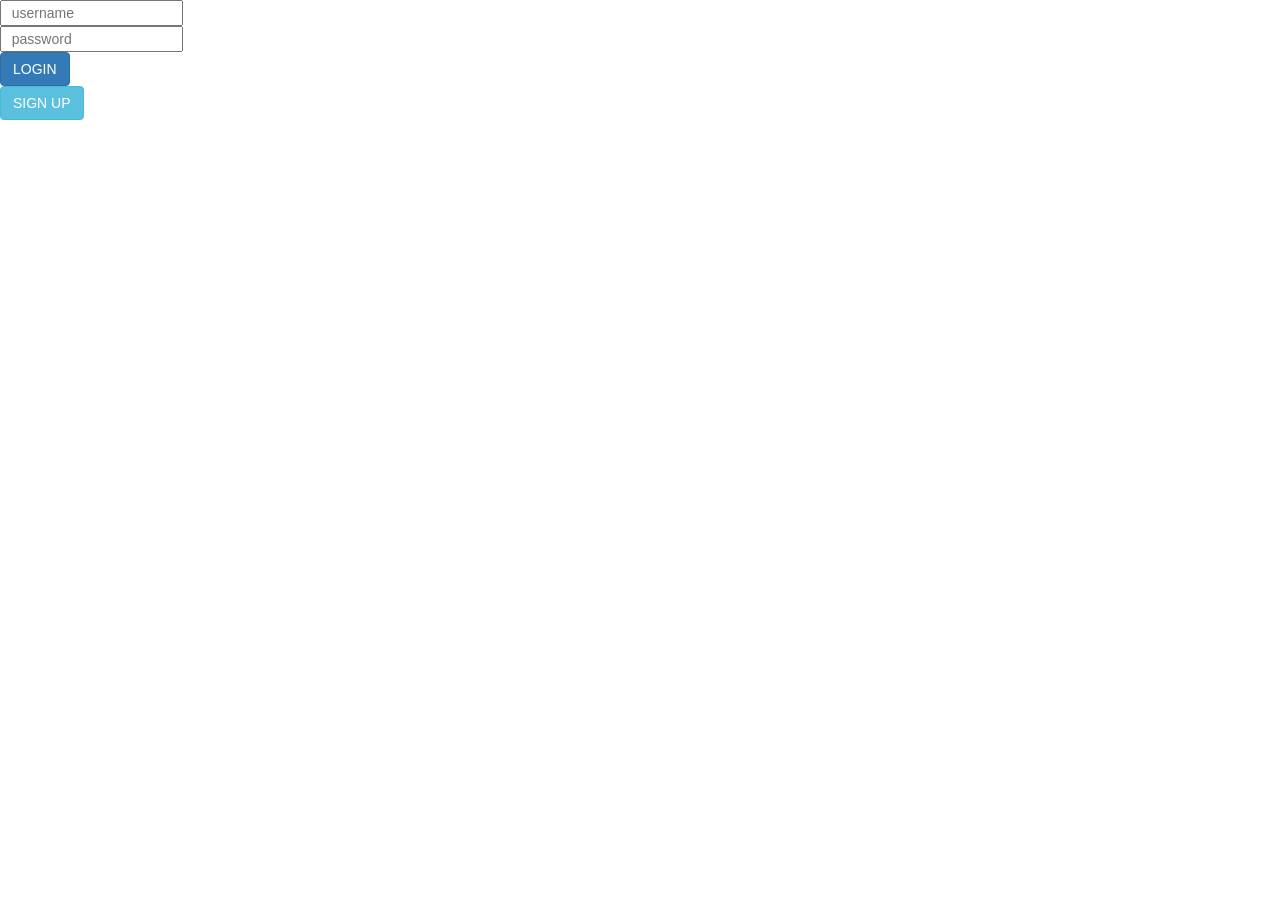
<file: index.html>
<!DOCTYPE HTML>
<html lang="en" >
<html>
<head>
  <title>Login</title>
  <meta name="viewport" content="width=device-width, initial-scale=1.0">
  <meta charset="utf-8">
  <link rel="stylesheet" href="https://maxcdn.bootstrapcdn.com/bootstrap/3.4.1/css/bootstrap.min.css">
  <script src="https://ajax.googleapis.com/ajax/libs/jquery/3.5.1/jquery.min.js"></script>
  <script src="https://maxcdn.bootstrapcdn.com/bootstrap/3.4.1/js/bootstrap.min.js"></script>
</head>

<body class="body">

<div class="login-page">
  <div class="form">

    <form>

      <input type="text" placeholder="  username"/><br>
      <input type="password" placeholder="  password"/><br>
      <button type="button" class="btn btn-primary">LOGIN</button>
    </form>

    <form class="login-form">
      <button type="button" class="btn btn-info" onclick="window.location.href='signup.html'">SIGN UP</button>
    </form>
  </div>
</div>

</body>
</html>
</file>
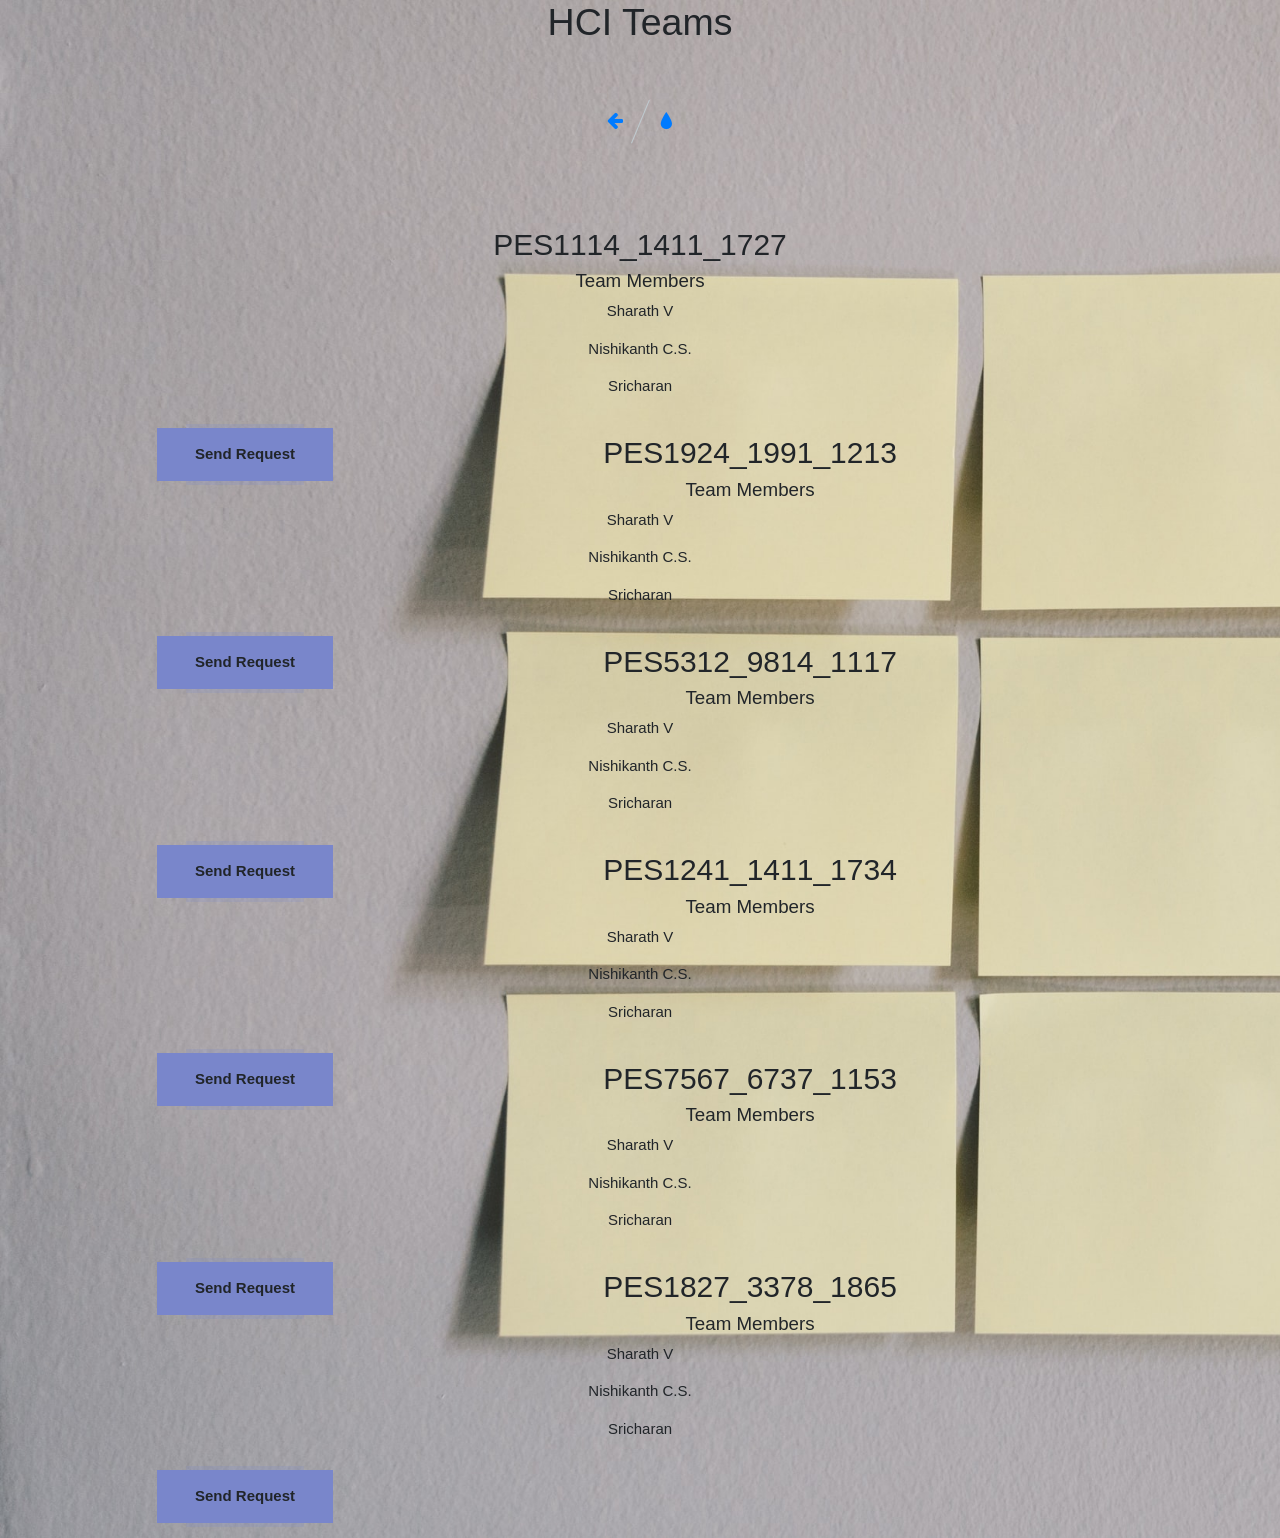
<file: hci_team.html>
<!DOCTYPE html>
<html lang="en">
<head>
	<title>HCI Teams</title>
	<link rel="stylesheet" href="https://cdn.metroui.org.ua/v4/css/metro-all.min.css">
		<meta name="author" content="Codrops" />
		<link rel="shortcut icon" href="../favicon.ico">
		<link rel="stylesheet" type="text/css" href="css/normalize.css" />
		<link rel="stylesheet" type="text/css" href="css/vicons-font.css" />
		<link rel="stylesheet" type="text/css" href="css/base.css" />
		<link rel="stylesheet" type="text/css" href="css/buttons.css" />
		<link rel="stylesheet" href="https://www.w3schools.com/w3css/4/w3.css">
		<link rel="stylesheet" href="https://maxcdn.bootstrapcdn.com/bootstrap/4.0.0/css/bootstrap.min.css" integrity="sha384-Gn5384xqQ1aoWXA+058RXPxPg6fy4IWvTNh0E263XmFcJlSAwiGgFAW/dAiS6JXm" crossorigin="anonymous">


</head>
<body background="images/hci.jpg" style = "background-size:cover;">

<script>
function change() // no ';' here
{
    if (this.innerHTML == "Send Request") this.innerHTML = "Takeback Request";
    else this.innerHTML = "Send Request";
}
</script>
<center>
<h1>
HCI Teams
</h1>
<center>
<div class="container">
			<header class="codrops-header" >
				<div class="codrops-links" align = "left">
					<a class="codrops-icon codrops-icon--prev" href="members.html" title="Home"><span>Home</span></a>
					<a class="codrops-icon codrops-icon--drop" href="" title="I'm feeling lucky"><span>I'm feeling lucky</span></a>
				</div>
				
			</header>
<div class="grid flex-justify-center">
<div class="tiles-grid">
    <a data-role="tile" class="bg-indigo" data-size="large"><br><span class="mif-laptop mif-5x"></span>
    			<h2 class="fg-white no-margin">PES1114_1411_1727</h1>
                        <h5 class="fg-white no-margin">Team Members</h5>
                        <p class="tertiary-text fg-white no-margin">Sharath V</p>
			<p class="tertiary-text fg-white no-margin">Nishikanth C.S.</p>
			<p class="tertiary-text fg-white no-margin">Sricharan</p>
			<button style="left: 50px;" class="button button--nuka button--round-r button--text-thick" type="submit" onclick="change.call(this)">Send Request</button>
    </a>
    <a data-role="tile" class="bg-cyan" data-size="large"><br><span class="mif-laptop mif-5x"></span>
        		<h2 class="fg-white no-margin">PES1924_1991_1213</h1>
                        <h5 class="fg-white no-margin">Team Members</h5>
                        <p class="tertiary-text fg-white no-margin">Sharath V</p>
			<p class="tertiary-text fg-white no-margin">Nishikanth C.S.</p>
			<p class="tertiary-text fg-white no-margin">Sricharan</p>
			<button style="left: 50px;" class="button button--nuka button--round-r button--text-thick" type="submit" onclick="change.call(this)">Send Request</button>
    </a>
    <a data-role="tile" class="bg-brown" data-size="large"><br><span class="mif-laptop mif-5x"></span>
        		<h2 class="fg-white no-margin">PES5312_9814_1117</h1>
                        <h5 class="fg-white no-margin">Team Members</h5>
                        <p class="tertiary-text fg-white no-margin">Sharath V</p>
			<p class="tertiary-text fg-white no-margin">Nishikanth C.S.</p>
			<p class="tertiary-text fg-white no-margin">Sricharan</p>
			<button style="left: 50px;" class="button button--nuka button--round-r button--text-thick" type="submit" onclick="change.call(this)">Send Request</button>
    </a>
    <a data-role="tile" class="bg-mauve" data-size="large"><br><span class="mif-laptop mif-5x"></span>
        		<h2 class="fg-white no-margin">PES1241_1411_1734</h1>
                        <h5 class="fg-white no-margin">Team Members</h5>
                        <p class="tertiary-text fg-white no-margin">Sharath V</p>
			<p class="tertiary-text fg-white no-margin">Nishikanth C.S.</p>
			<p class="tertiary-text fg-white no-margin">Sricharan</p>
			<button style="left: 50px;" class="button button--nuka button--round-r button--text-thick" type="submit" onclick="change.call(this)">Send Request</button>
    </a>
    <a data-role="tile" class="bg-red" data-size="large"><br><span class="mif-laptop mif-5x"></span>
        		<h2 class="fg-white no-margin">PES7567_6737_1153</h1>
                        <h5 class="fg-white no-margin">Team Members</h5>
                        <p class="tertiary-text fg-white no-margin">Sharath V</p>
			<p class="tertiary-text fg-white no-margin">Nishikanth C.S.</p>
			<p class="tertiary-text fg-white no-margin">Sricharan</p>
			<button style="left: 50px;" class="button button--nuka button--round-r button--text-thick" type="submit" onclick="change.call(this)">Send Request</button>
    </a>
    <a  data-role="tile" class="bg-magenta" data-size="large"><br><span class="mif-laptop mif-5x"></span>
        		<h2 class="fg-white no-margin">PES1827_3378_1865</h1>
                        <h5 class="fg-white no-margin">Team Members</h5>
                        <p class="tertiary-text fg-white no-margin">Sharath V</p>
			<p class="tertiary-text fg-white no-margin">Nishikanth C.S.</p>
			<p class="tertiary-text fg-white no-margin">Sricharan</p>
			<button style="left: 50px;" class="button button--nuka button--round-r button--text-thick" type="submit" onclick="change.call(this)">Send Request</button>
    </a>
</div>
</div>
</div>

<script src="https://cdn.metroui.org.ua/v4/js/metro.min.js"></script>
</body>
</html>
</file>
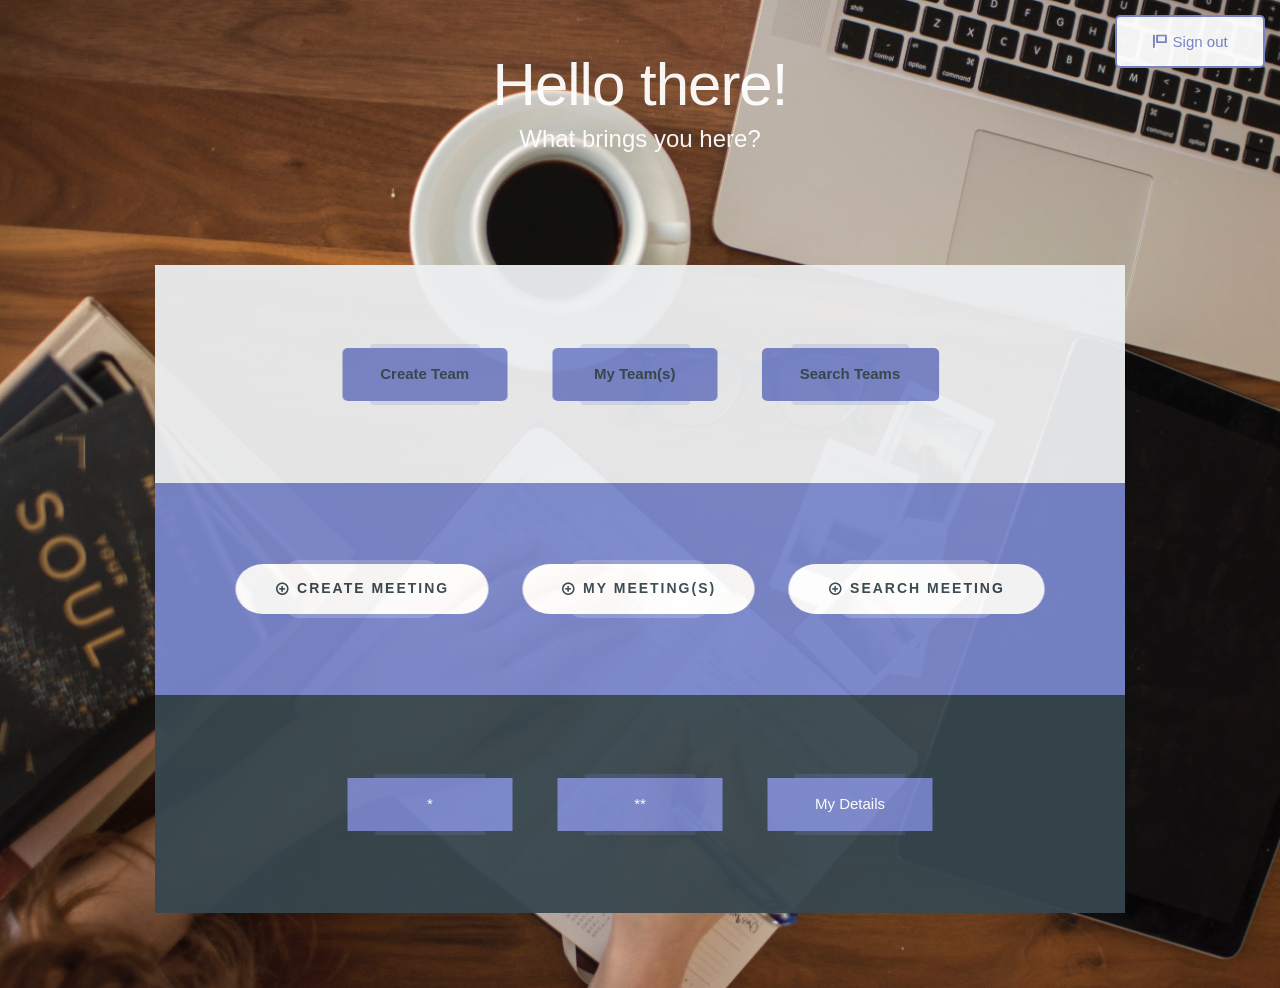
<file: members.html>
<!DOCTYPE html>
<html lang="en" class="no-js">
	<head>
		<style>
		body {
	
	color: #37474f;
	font-weight: 400;
	font-size: 1em;
	font-family: 'Raleway', Arial, sans-serif;
	}
	.container{
		opacity:0.95;
	}
	</style>
	<meta charset="UTF-8" />
	<title>Team Login</title>
	<link rel="shortcut icon" href="../favicon.ico">
	<link rel="stylesheet" type="text/css" href="css/normalize.css" />
	<link rel="stylesheet" type="text/css" href="css/vicons-font.css" />
	<link rel="stylesheet" type="text/css" href="css/base.css" />
	<link rel="stylesheet" type="text/css" href="css/buttons.css" />
	<link rel="stylesheet" href="https://www.w3schools.com/w3css/4/w3.css">
		
	</head>
	<body background="images/main.jpg" style = "background-size:cover;">
	<div class="container">
		<header class="codrops-header">
			<h1 style="color:white;">Hello there! 
				<span style="color:white;"> What brings you here?</span>
			</h1>
		</header>
		<a href="login.html" class="btn btn-danger"><button class="button button--quidel button--round-s w3-display-topright"><i class="button__icon icon icon-flag"></i><span>Sign out</span></button></a>

		<section class="content">
			<div class="box bg-1">
				<button class="button button--nuka button--round-s button--text-thick" type="submit" onclick="location.href = 'create_teams.html';">Create Team</button>
				<button class="button button--nuka button--round-s button--text-thick" type="submit" onclick="location.href = 'my_teams.html';">My Team(s)</button>
				<button class="button button--nuka button--round-s button--text-thick" type="submit" onclick="location.href = 'search_teams.html';">Search Teams</button>
			</div>
			<div class="box bg-2">
				<button class="button button--nuka button--round-l button--inverted button--text-thick button--text-upper button--size-s"><i class="button__icon icon icon-plus"></i> Create Meeting</button>
				<button class="button button--nuka button--round-l button--inverted button--text-thick button--text-upper button--size-s "><i class="button__icon icon icon-plus"></i> My Meeting(s)</button>
				<button class="button button--nuka button--round-l button--inverted button--text-thick button--text-upper button--size-s"><i class="button__icon icon icon-plus"></i> Search Meeting</button>
					
			</div>
			<div class="box bg-3">
				<button class="button button--nuka">*</button>
				<button class="button button--nuka">**</button>
				<button class="button button--nuka">My Details</button>
			</div>
		</section>
	</div><!-- /container -->
	</body>
</html>
</file>
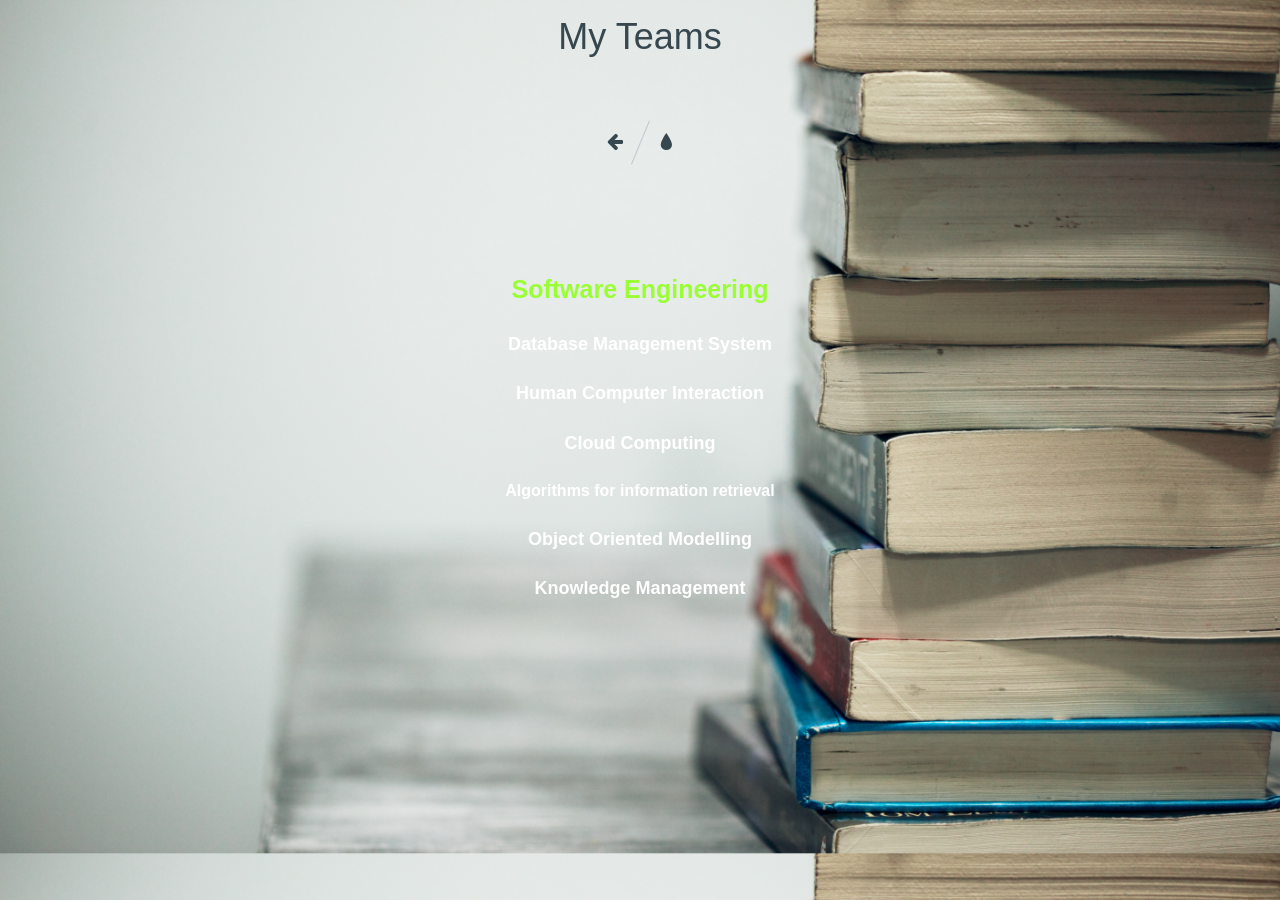
<file: my_teams.html>
<!DOCTYPE html>
<html lang="en">
<head>
	<title>My Teams</title>
		<link rel="stylesheet" href="https://cdn.metroui.org.ua/v4/css/metro-all.min.css">
		<meta name="author" content="Codrops" />
		<link rel="shortcut icon" href="../favicon.ico">
		<link rel="stylesheet" type="text/css" href="css/normalize.css" />
		<link rel="stylesheet" type="text/css" href="css/vicons-font.css" />
		<link rel="stylesheet" type="text/css" href="css/base.css" />
		<link rel="stylesheet" type="text/css" href="css/buttons.css" />
		<link rel="stylesheet" href="https://www.w3schools.com/w3css/4/w3.css">
		<style>
		//hover
		</style>
</head>
<body background="images/my_teams.jpg" style = "background-size:cover;">

<center>
<h1>
My Teams
</h1>
<div class="container">
			<header class="codrops-header" >
				<div class="codrops-links" align = "left	">
					<a class="codrops-icon codrops-icon--prev" href="members.html" title="Home"><span>Home</span></a>
					<a class="codrops-icon codrops-icon--drop" href="" title="I'm feeling lucky"><span>I'm feeling lucky</span></a>
				</div>
				
			</header>
<div class="grid flex-justify-center">
<div class="tiles-grid">
    <a href = ""  data-role="tile"  data-cover="images/se.jpg" class="bg-indigo" data-size="large"><br><span class="mif-file-code mif-5x"></span><br><span style="color:#99ff33;font-size:25px;font-weight: bold;" class="branding-bar">Software Engineering</span>
    </a>
    <a href = "" data-role="tile" class = "bg-cyan" data-size="wide"><br><span class="mif-database mif-5x"></span><span class="branding-bar mif-5x"></span><br><span style="color:white;font-size:18px;font-weight: bold;" class="branding-bar">Database Management System</span></a>
    <a href = ""  data-role="tile"  data-cover="images/hci.png" class="bg-orange" data-size="large"><br><span class="mif-laptop mif-5x"></span><br><span style="color:white;font-size:18px;font-weight: bold;" class="branding-bar">Human Computer Interaction</span>
    </a>
    <a href = ""  data-role="tile" class="bg-brown" data-size="wide"><br><span class="mif-cloud3 mif-5x"></span><span class="branding-bar"></span><br><span style="color:white;font-size:18px;font-weight: bold;" class="branding-bar">Cloud Computing</span>
    </a>
    <a href = ""  data-role="tile" class="bg-mauve" data-cover="images/inforet.jpeg" data-size="large"><br><span class="mif-chart-dots mif-5x"></span><br><span style="color:white;font-size:16px;font-weight: bold;" class="branding-bar">Algorithms for information retrieval</span>
    </a>
    <a href = ""  data-role="tile" class="bg-red" data-size="wide"><br><span class="mif-automobile mif-5x"></span><span class="branding-bar"></span><br><span style="color:white;font-size:18px;font-weight: bold;" class="branding-bar">Object Oriented Modelling</span>
    </a>
    <a href = ""  data-role="tile" class="bg-magenta" data-size="wide"><br><span class="mif-organization mif-5x"></span><span class="branding-bar"></span><br><span style="color:white;font-size:18px;font-weight: bold;" class="branding-bar">Knowledge Management</span>
    </a>
</div>
</div>
</div>
<!--
<div class="container">
<div class="first">Software Engineering</div><div class="third">Human Computer Interaction</div>
<div class="second">Object Oriented Programming</div><div class="fourth">Social Network Analytics</div><div class="last">Algorithms for information retrieval</div>
</div>
-->
</center>
<script src="https://cdn.metroui.org.ua/v4/js/metro.min.js"></script>
</body>
</html>
</file>
<file: css/vicons-font.css>
@font-face { font-family: 'vicons'; font-weight: normal; font-style: normal; src: url('../fonts/vicons/vicons.eot?1u5j7r'); src: url('../fonts/vicons/vicons.eot?#iefix1u5j7r') format('embedded-opentype'), url('../fonts/vicons/vicons.woff?1u5j7r') format('woff'), url('../fonts/vicons/vicons.ttf?1u5j7r') format('truetype'), url('../fonts/vicons/vicons.svg?1u5j7r#vicons') format('svg'); }
.icon { font-family: 'vicons'; font-size: inherit; font-weight: normal; font-style: normal; line-height: inherit; position: relative; display: inline-block; transform: translate(0, 0); vertical-align: middle; text-rendering: auto; -webkit-font-smoothing: antialiased; -moz-osx-font-smoothing: grayscale; }
.icon::before { display: inline-block; width: 100%; }
.icon-box:before { content: '\e600'; }
.icon-write:before { content: '\e601'; }
.icon-clock:before { content: '\e602'; }
.icon-reply:before { content: '\e603'; }
.icon-reply-all:before { content: '\e604'; }
.icon-forward:before { content: '\e605'; }
.icon-flag:before { content: '\e606'; }
.icon-search:before { content: '\e607'; }
.icon-trash:before { content: '\e608'; }
.icon-envelope:before { content: '\e609'; }
.icon-bubble:before { content: '\e60a'; }
.icon-bubbles:before { content: '\e60b'; }
.icon-user:before { content: '\e60c'; }
.icon-users:before { content: '\e60d'; }
.icon-cloud:before { content: '\e60e'; }
.icon-download:before { content: '\e60f'; }
.icon-upload:before { content: '\e610'; }
.icon-rain:before { content: '\e611'; }
.icon-sun:before { content: '\e612'; }
.icon-moon:before { content: '\e613'; }
.icon-bell:before { content: '\e614'; }
.icon-folder:before { content: '\e615'; }
.icon-pin:before { content: '\e616'; }
.icon-sound:before { content: '\e617'; }
.icon-microphone:before { content: '\e618'; }
.icon-camera:before { content: '\e619'; }
.icon-image:before { content: '\e61a'; }
.icon-cog:before { content: '\e61b'; }
.icon-calendar:before { content: '\e61c'; }
.icon-book:before { content: '\e61d'; }
.icon-map-marker:before { content: '\e61e'; }
.icon-store:before { content: '\e61f'; }
.icon-support:before { content: '\e620'; }
.icon-tag:before { content: '\e621'; }
.icon-heart:before { content: '\e622'; }
.icon-video-camera:before { content: '\e623'; }
.icon-trophy:before { content: '\e624'; }
.icon-cart:before { content: '\e625'; }
.icon-eye:before { content: '\e626'; }
.icon-cancel:before { content: '\e627'; }
.icon-chart:before { content: '\e628'; }
.icon-target:before { content: '\e629'; }
.icon-printer:before { content: '\e62a'; }
.icon-location:before { content: '\e62b'; }
.icon-bookmark:before { content: '\e62c'; }
.icon-monitor:before { content: '\e62d'; }
.icon-cross:before { content: '\e62e'; }
.icon-plus:before { content: '\e62f'; }
.icon-left:before { content: '\e630'; }
.icon-up:before { content: '\e631'; }
.icon-browser:before { content: '\e632'; }
.icon-windows:before { content: '\e633'; }
.icon-switch:before { content: '\e634'; }
.icon-dashboard:before { content: '\e635'; }
.icon-play:before { content: '\e636'; }
.icon-fast-forward:before { content: '\e637'; }
.icon-next:before { content: '\e638'; }
.icon-refresh:before { content: '\e639'; }
.icon-film:before { content: '\e63a'; }
.icon-home:before { content: '\e63b'; }
</file>
<file: css/base.css>
@import url(http://fonts.googleapis.com/css?family=Raleway:200,300,400,500,600);
@font-face {
	font-weight: normal;
	font-style: normal;
	font-family: 'codropsicons';
	src: url("../fonts/codropsicons/codropsicons.eot");
	src: url("../fonts/codropsicons/codropsicons.eot?#iefix") format("embedded-opentype"), url("../fonts/codropsicons/codropsicons.woff") format("woff"), url("../fonts/codropsicons/codropsicons.ttf") format("truetype"), url("../fonts/codropsicons/codropsicons.svg#codropsicons") format("svg");
}
*,
*:after,
*:before {
	-webkit-box-sizing: border-box;
	box-sizing: border-box;
}
.cf:before,
.cf:after {
	content: '';
	display: table;
}
.cf:after {
	clear: both;
}
body {
	
	color: #37474f;
	font-weight: 400;
	font-size: 1em;
	font-family: 'Raleway', Arial, sans-serif;
}
.support {
	font-weight: bold;
	padding: 2em 0 0 0;
	font-size: 1.4em;
	color: #ee2563;
	display: none;
}
a {
	color: #7986cb;
	text-decoration: none;
	outline: none;
}
a:hover,
a:focus {
	color: #3f51b5;
}
.hidden {
	position: absolute;
	width: 0;
	height: 0;
	overflow: hidden;
	pointer-events: none;
}
.container {
	margin: 0 auto;
	text-align: center;
	overflow: hidden;
}
.content {
	padding: 2em 1em 5em;
	z-index: 1;
	max-width: 1000px;
	margin: 0 auto;
}
.content h2 {
	margin: 0 0 2em;
}
.content p {
	margin: 1em 0;
	padding: 0 0 2em;
	font-size: 0.85em;
}
.box {
	padding: 4.5em 0;
	display: -webkit-flex;
	display: -ms-flexbox;
	display: flex;
	-webkit-flex-wrap: wrap;
	-ms-flex-wrap: wrap;
	flex-wrap: wrap;
	-webkit-justify-content: center;
	justify-content: center;
}

/* Header */
.codrops-header {
	padding: 3em 190px 4em;
	letter-spacing: -1px;
}
.codrops-header h1 {
	font-weight: 200;
	font-size: 4em;
	line-height: 1;
	margin-bottom: 0;
}
.codrops-header h1 span {
	display: block;
	font-size: 40%;
	letter-spacing: 0;
	padding: 0.5em 0 1em 0;
	color: #A8B3B8;
}

/* Top Navigation Style */
.codrops-links {
	position: relative;
	display: inline-block;
	white-space: nowrap;
	font-size: 1.25em;
	text-align: center;
}
.codrops-links::after {
	position: absolute;
	top: 0;
	left: 50%;
	width: 1px;
	height: 100%;
	background: #BFCACF;
	content: '';
	-webkit-transform: rotate3d(0, 0, 1, 22.5deg);
	transform: rotate3d(0, 0, 1, 22.5deg);
}
.codrops-icon {
	display: inline-block;
	margin: 0.5em;
	padding: 0em 0;
	width: 1.5em;
	text-decoration: none;
}
.codrops-icon:before {
	margin: 0 5px;
	text-transform: none;
	font-weight: normal;
	font-style: normal;
	font-variant: normal;
	font-family: 'codropsicons';
	line-height: 1;
	speak: none;
	-webkit-font-smoothing: antialiased;
}
.codrops-icon span {
	display: none;
}
.codrops-icon--drop:before {
	content: "\e001";
}
.codrops-icon--prev:before {
	content: "\e004";
}

/* Related demos */
.content--related {
	text-align: center;
	font-weight: 600;
}
.media-item {
	display: inline-block;
	padding: 1em;
	margin: 1em 0 0 0;
	vertical-align: top;
	-webkit-transition: color 0.3s;
	transition: color 0.3s;
}
.media-item__img {
	opacity: 0.8;
	max-width: 100%;
	-webkit-transition: opacity 0.3s;
	transition: opacity 0.3s;
}
.media-item:hover .media-item__img,
.media-item:focus .media-item__img {
	opacity: 1;
}
.media-item__title {
	font-size: 0.85em;
	margin: 0;
	padding: 0.5em;
}
@media screen and (max-width:50em) {
	.codrops-header {
		padding: 3em 10% 4em;
	}
}
@media screen and (max-width:40em) {
	.codrops-header h1 {
		font-size: 2.8em;
	}
}
</file>
<file: css/buttons.css>
/* Box colors */
.bg-1 {
	background: #ECEFF1;
	color: #37474f;
}
.bg-2 {
	background: #7986cb;
	color: #ECEFF1;
}
.bg-3 {
	background: #37474f;
	color: #fff;
}

/* Common button styles */
.button {
	float: left;
	min-width: 150px;
	max-width: 250px;
	display: block;
	margin: 1em;
	padding: 1em 2em;
	border: none;
	background: none;
	color: inherit;
	vertical-align: middle;
	position: relative;
	z-index: 1;
	-webkit-backface-visibility: hidden;
	-moz-osx-font-smoothing: grayscale;
}
.button:focus {
	outline: none;
}
.button > span {
	vertical-align: middle;
}

/* Text color adjustments (we could stick to the "inherit" but that does not work well in Safari) */
.bg-1 .button {
	color: #37474f;
	border-color: #37474f;
}
.bg-2 .button {
	color: #ECEFF1;
	border-color: #ECEFF1;
}
.bg-3 .button {
	color: #fff;
	border-color: #fff;
}

/* Sizes */
.button--size-s {
	font-size: 14px;
}
.button--size-m {
	font-size: 16px;
}
.button--size-l {
	font-size: 18px;
}

/* Typography and Roundedness */
.button--text-upper {
	letter-spacing: 2px;
	text-transform: uppercase;
}
.button--text-thin {
	font-weight: 300;
}
.button--text-medium {
	font-weight: 500;
}
.button--text-thick {
	font-weight: 600;
}
.button--round-s {
	border-radius: 5px;
}
.button--round-m {
	border-radius: 15px;
}
.button--round-l {
	border-radius: 40px;
}

/* Borders */
.button--border-thin {
	border: 1px solid;
}
.button--border-medium {
	border: 2px solid;
}
.button--border-thick {
	border: 3px solid;
}

/* Individual button styles */

/* Winona */
.button--winona {
	overflow: hidden;
	padding: 0;
	-webkit-transition: border-color 0.3s, background-color 0.3s;
	transition: border-color 0.3s, background-color 0.3s;
	-webkit-transition-timing-function: cubic-bezier(0.2, 1, 0.3, 1);
	transition-timing-function: cubic-bezier(0.2, 1, 0.3, 1);
}
.button--winona::after {
	content: attr(data-text);
	position: absolute;
	width: 100%;
	height: 100%;
	top: 0;
	left: 0;
	opacity: 0;
	color: #3f51b5;
	-webkit-transform: translate3d(0, 25%, 0);
	transform: translate3d(0, 25%, 0);
}
.button--winona > span {
	display: block;
}
.button--winona.button--inverted {
	color: #7986cb;
}
.button--winona.button--inverted:after {
	color: #fff;
}
.button--winona::after,
.button--winona > span {
	padding: 1em 2em;
	-webkit-transition: -webkit-transform 0.3s, opacity 0.3s;
	transition: transform 0.3s, opacity 0.3s;
	-webkit-transition-timing-function: cubic-bezier(0.2, 1, 0.3, 1);
	transition-timing-function: cubic-bezier(0.2, 1, 0.3, 1);
}
.button--winona:hover {
	border-color: #3f51b5;
	background-color: rgba(63, 81, 181, 0.1);
}
.button--winona.button--inverted:hover {
	border-color: #21333C;
	background-color: #21333C;
}
.button--winona:hover::after {
	opacity: 1;
	-webkit-transform: translate3d(0, 0, 0);
	transform: translate3d(0, 0, 0);
}
.button--winona:hover > span {
	opacity: 0;
	-webkit-transform: translate3d(0, -25%, 0);
	transform: translate3d(0, -25%, 0);
}

/* Ujarak */
.button--ujarak {
	-webkit-transition: border-color 0.4s, color 0.4s;
	transition: border-color 0.4s, color 0.4s;
}
.button--ujarak::before {
	content: '';
	position: absolute;
	top: 0;
	left: 0;
	width: 100%;
	height: 100%;
	background: #37474f;
	z-index: -1;
	opacity: 0;
	-webkit-transform: scale3d(0.7, 1, 1);
	transform: scale3d(0.7, 1, 1);
	-webkit-transition: -webkit-transform 0.4s, opacity 0.4s;
	transition: transform 0.4s, opacity 0.4s;
	-webkit-transition-timing-function: cubic-bezier(0.2, 1, 0.3, 1);
	transition-timing-function: cubic-bezier(0.2, 1, 0.3, 1);
}
.button--ujarak.button--round-s::before {
	border-radius: 2px;
}
.button--ujarak.button--inverted::before {
	background: #7986CB;
}
.button--ujarak,
.button--ujarak::before {
	-webkit-transition-timing-function: cubic-bezier(0.2, 1, 0.3, 1);
	transition-timing-function: cubic-bezier(0.2, 1, 0.3, 1);
}
.button--ujarak:hover {
	color: #fff;
	border-color: #37474f;
}
.button--ujarak.button--inverted:hover {
	color: #37474F;
	border-color: #fff;
}
.button--ujarak:hover::before {
	opacity: 1;
	-webkit-transform: translate3d(0, 0, 0);
	transform: translate3d(0, 0, 0);
}

/* Wayra */
.button--wayra {
	overflow: hidden;
	width: 245px;
	-webkit-transition: border-color 0.3s, color 0.3s;
	transition: border-color 0.3s, color 0.3s;
	-webkit-transition-timing-function: cubic-bezier(0.2, 1, 0.3, 1);
	transition-timing-function: cubic-bezier(0.2, 1, 0.3, 1);
}
.button--wayra::before {
	content: '';
	position: absolute;
	top: 0;
	left: 0;
	width: 150%;
	height: 100%;
	background: #37474f;
	z-index: -1;
	-webkit-transform: rotate3d(0, 0, 1, -45deg) translate3d(0, -3em, 0);
	transform: rotate3d(0, 0, 1, -45deg) translate3d(0, -3em, 0);
	-webkit-transform-origin: 0% 100%;
	transform-origin: 0% 100%;
	-webkit-transition: -webkit-transform 0.3s, opacity 0.3s, background-color 0.3s;
	transition: transform 0.3s, opacity 0.3s, background-color 0.3s;
}
.button--wayra:hover {
	color: #fff;
	border-color: #3f51b5;
}
.button--wayra.button--inverted:hover {
	color: #3f51b5;
	border-color: #fff;
}
.button--wayra:hover::before {
	opacity: 1;
	background-color: #3f51b5;
	-webkit-transform: rotate3d(0, 0, 1, 0deg);
	transform: rotate3d(0, 0, 1, 0deg);
	-webkit-transition-timing-function: cubic-bezier(0.2, 1, 0.3, 1);
	transition-timing-function: cubic-bezier(0.2, 1, 0.3, 1);
}
.button--wayra.button--inverted:hover::before {
	background-color: #fff;
}

/* Tamaya */
.button--tamaya {
	overflow: hidden;
	color: #7986cb;
	min-width: 180px;
}
.button--tamaya.button--inverted {
	color: #37474f;
	border-color: #37474f;
}
.button--tamaya::before,
.button--tamaya::after {
	content: attr(data-text);
	position: absolute;
	width: 100%;
	height: 50%;
	left: 0;
	background: #7986cb;
	color: #fff;
	overflow: hidden;
	-webkit-transition: -webkit-transform 0.3s;
	transition: transform 0.3s;
	-webkit-transition-timing-function: cubic-bezier(0.2, 1, 0.3, 1);
	transition-timing-function: cubic-bezier(0.2, 1, 0.3, 1);
}
.button--tamaya.button--inverted::before,
.button--tamaya.button--inverted::after {
	background: #fff;
	color: #37474f;
}
.button--tamaya::before {
	top: 0;
	padding-top: 1em;
}
.button--tamaya::after {
	bottom: 0;
	line-height: 0;
}
.button--tamaya > span {
	display: block;
	-webkit-transform: scale3d(0.2, 0.2, 1);
	transform: scale3d(0.2, 0.2, 1);
	opacity: 0;
	-webkit-transition: -webkit-transform 0.3s, opacity 0.3s;
	transition: transform 0.3s, opacity 0.3s;
	-webkit-transition-timing-function: cubic-bezier(0.2, 1, 0.3, 1);
	transition-timing-function: cubic-bezier(0.2, 1, 0.3, 1);
}
.button--tamaya:hover::before {
	-webkit-transform: translate3d(0, -100%, 0);
	transform: translate3d(0, -100%, 0);
}
.button--tamaya:hover::after {
	-webkit-transform: translate3d(0, 100%, 0);
	transform: translate3d(0, 100%, 0);
}
.button--tamaya:hover > span {
	opacity: 1;
	-webkit-transform: scale3d(1, 1, 1);
	transform: scale3d(1, 1, 1);
}

/* Rayen */
.button--rayen {
	overflow: hidden;
	padding: 0;
	width: 230px;
}
.button--rayen.button--inverted {
	color: #fff;
}
.button--rayen::before {
	content: attr(data-text);
	position: absolute;
	top: 0;
	left: 0;
	width: 100%;
	height: 100%;
	background: #7986cb;
	-webkit-transform: translate3d(-100%, 0, 0);
	transform: translate3d(-100%, 0, 0);
}
.button--rayen.button--inverted::before {
	background: #fff;
	color: #37474f;
}
.button--rayen > span {
	display: block;
}
.button--rayen::before,
.button--rayen > span {
	padding: 1em 2em;
	-webkit-transition: -webkit-transform 0.3s;
	transition: transform 0.3s;
	-webkit-transition-timing-function: cubic-bezier(0.75, 0, 0.125, 1);
	transition-timing-function: cubic-bezier(0.75, 0, 0.125, 1);
}
.button--rayen:hover::before {
	-webkit-transform: translate3d(0, 0, 0);
	transform: translate3d(0, 0, 0);
}
.button--rayen:hover > span {
	-webkit-transform: translate3d(0, 100%, 0);
	transform: translate3d(0, 100%, 0);
}

/* Pipaluk */
.button--pipaluk {
	width: 240px;
	padding: 1.5em 3em;
	color: #fff;
}
.button--pipaluk.button--inverted {
	color: #7986cb;
}
.button--pipaluk::before,
.button--pipaluk::after {
	content: '';
	border-radius: inherit;
	position: absolute;
	top: 0;
	left: 0;
	width: 100%;
	height: 100%;
	z-index: -1;
	-webkit-transition: -webkit-transform 0.3s, background-color 0.3s;
	transition: transform 0.3s, background-color 0.3s;
	-webkit-transition-timing-function: cubic-bezier(0.25, 0, 0.3, 1);
	transition-timing-function: cubic-bezier(0.25, 0, 0.3, 1);
}
.button--pipaluk::before {
	border: 2px solid #7986cb;
}
.button--pipaluk.button--inverted::before {
	border-color: #fff;
}
.button--pipaluk::after {
	background: #7986cb;
}
.button--pipaluk.button--inverted::after {
	background: #fff;
}
.button--pipaluk:hover::before {
	-webkit-transform: scale3d(1, 1, 1);
	transform: scale3d(1, 1, 1);
}
.button--pipaluk::before,
.button--pipaluk:hover::after {
	-webkit-transform: scale3d(0.7, 0.7, 1);
	transform: scale3d(0.7, 0.7, 1);
}
.button--pipaluk:hover::after {
	background-color: #3f51b5;
}
.button--pipaluk.button--inverted:hover::after {
	background-color: #fff;
}

/* Nuka */
.button--nuka {
	margin: 1em 2em;
	-webkit-transition: color 0.3s;
	transition: color 0.3s;
	-webkit-transition-timing-function: cubic-bezier(0.2, 1, 0.3, 1);
	transition-timing-function: cubic-bezier(0.2, 1, 0.3, 1);
}
.button--nuka.button--inverted {
	color: #37474f;
}
.button--nuka::before,
.button--nuka::after {
	content: '';
	position: absolute;
	border-radius: inherit;
	background: #7986cb;
	z-index: -1;
}
.button--nuka::before {
	top: -4px;
	bottom: -4px;
	left: -4px;
	right: -4px;
	opacity: 0.2;
	-webkit-transform: scale3d(0.7, 1, 1);
	transform: scale3d(0.7, 1, 1);
	-webkit-transition: -webkit-transform 0.3s, opacity 0.3s;
	transition: transform 0.3s, opacity 0.3s;
}
.button--nuka::after {
	top: 0;
	left: 0;
	width: 100%;
	height: 100%;
	-webkit-transform: scale3d(1.1, 1, 1);
	transform: scale3d(1.1, 1, 1);
	-webkit-transition: -webkit-transform 0.3s, background-color 0.3s;
	transition: transform 0.3s, background-color 0.3s;
}
.button--nuka::before,
.button--nuka::after {
	-webkit-transition-timing-function: cubic-bezier(0.2, 1, 0.3, 1);
	transition-timing-function: cubic-bezier(0.2, 1, 0.3, 1);
}
.button--nuka.button--inverted::before,
.button--nuka.button--inverted::after {
	background: #fff;
}
.button--nuka:hover {
	color: #fff;
}
.button--nuka:hover::before {
	opacity: 1;
}
.button--nuka:hover::after {
	background-color: #37474f;
}
.button--nuka.button--inverted:hover::after {
	background-color: #7986cb;
}
.button--nuka:hover::after,
.button--nuka:hover::before {
	-webkit-transform: scale3d(1, 1, 1);
	transform: scale3d(1, 1, 1);
}

/* Moema */
.button--moema {
	padding: 1.5em 3em;
	border-radius: 50px;
	background: #7986cb;
	color: #fff;
	-webkit-transition: background-color 0.3s, color 0.3s;
	transition: background-color 0.3s, color 0.3s;
}
.button--moema.button--inverted {
	background: #ECEFF1;
	color: #37474f;
}
.button--moema::before {
	content: '';
	position: absolute;
	top: -20px;
	left: -20px;
	bottom: -20px;
	right: -20px;
	background: inherit;
	border-radius: 50px;
	z-index: -1;
	opacity: 0.4;
	-webkit-transform: scale3d(0.8, 0.5, 1);
	transform: scale3d(0.8, 0.5, 1);
}
.button--moema:hover {
	-webkit-transition: background-color 0.1s 0.3s, color 0.1s 0.3s;
	transition: background-color 0.1s 0.3s, color 0.1s 0.3s;
	color: #ECEFF1;
	background-color: #3f51b5;
	-webkit-animation: anim-moema-1 0.3s forwards;
	animation: anim-moema-1 0.3s forwards;
}
.button--moema.button--inverted:hover {
	color: #ECEFF1;
	background-color: #7986cb;
}
.button--moema:hover::before {
	-webkit-animation: anim-moema-2 0.3s 0.3s forwards;
	animation: anim-moema-2 0.3s 0.3s forwards;
}
@-webkit-keyframes anim-moema-1 {
	60% {
		-webkit-transform: scale3d(0.8, 0.8, 1);
		transform: scale3d(0.8, 0.8, 1);
	}
	85% {
		-webkit-transform: scale3d(1.1, 1.1, 1);
		transform: scale3d(1.1, 1.1, 1);
	}
	100% {
		-webkit-transform: scale3d(1, 1, 1);
		transform: scale3d(1, 1, 1);
	}
}
@keyframes anim-moema-1 {
	60% {
		-webkit-transform: scale3d(0.8, 0.8, 1);
		transform: scale3d(0.8, 0.8, 1);
	}
	85% {
		-webkit-transform: scale3d(1.1, 1.1, 1);
		transform: scale3d(1.1, 1.1, 1);
	}
	100% {
		-webkit-transform: scale3d(1, 1, 1);
		transform: scale3d(1, 1, 1);
	}
}
@-webkit-keyframes anim-moema-2 {
	to {
		opacity: 0;
		-webkit-transform: scale3d(1, 1, 1);
		transform: scale3d(1, 1, 1);
	}
}
@keyframes anim-moema-2 {
	to {
		opacity: 0;
		-webkit-transform: scale3d(1, 1, 1);
		transform: scale3d(1, 1, 1);
	}
}

/* Isi */
.button--isi {
	padding: 1.2em 2em;
	color: #fff;
	background: #7986cb;
	overflow: hidden;
}
.button--isi::before {
	content: '';
	z-index: -1;
	position: absolute;
	top: 50%;
	left: 100%;
	margin: -15px 0 0 1px;
	width: 30px;
	height: 30px;
	border-radius: 50%;
	background: #3f51b5;
	-webkit-transform-origin: 100% 50%;
	transform-origin: 100% 50%;
	-webkit-transform: scale3d(1, 2, 1);
	transform: scale3d(1, 2, 1);
	-webkit-transition: -webkit-transform 0.3s, opacity 0.3s;
	transition: transform 0.3s, opacity 0.3s;
	-webkit-transition-timing-function: cubic-bezier(0.7,0,0.9,1);
	transition-timing-function: cubic-bezier(0.7,0,0.9,1);
}
.button--isi .button__icon {
	vertical-align: middle;
}
.button--isi > span {
	vertical-align: middle;
	padding-left: 0.75em;
}
.button--isi:hover::before {
	-webkit-transform: scale3d(9, 9, 1);
	transform: scale3d(9, 9, 1);
}

/* Aylen */
.button.button--aylen {
	background: #fff;
	color: #37474f;
	overflow: hidden;
	-webkit-transition: color 0.3s;
	transition: color 0.3s;
}
.button--aylen.button--inverted {
	background: none;
	color: #fff;
}
.button--aylen::before,
.button--aylen::after {
	content: '';
	position: absolute;
	height: 100%;
	width: 100%;
	bottom: 100%;
	left: 0;
	z-index: -1;
	-webkit-transition: -webkit-transform 0.3s;
	transition: transform 0.3s;
	-webkit-transition-timing-function: cubic-bezier(0.75, 0, 0.125, 1);
	transition-timing-function: cubic-bezier(0.75, 0, 0.125, 1);
}
.button--aylen::before {
	background: #7986cb;
}
.button--aylen::after {
	background: #3f51b5;
}
.button--aylen:hover {
	color: #fff;
}
.button--aylen:hover::before,
.button--aylen:hover::after {
	-webkit-transform: translate3d(0, 100%, 0);
	transform: translate3d(0, 100%, 0);
}
.button--aylen:hover::after {
	-webkit-transition-delay: 0.175s;
	transition-delay: 0.175s;
}

/* Saqui */
.button.button--saqui {
	overflow: hidden;
	color: #fff;
	background: #37474f;
	-webkit-transition: background-color 0.3s ease-in, color 0.3s ease-in;
	transition: background-color 0.3s ease-in, color 0.3s ease-in;
}
.button--saqui.button--inverted {
	background: #fff;
	color: #37474f;
}
.button--saqui::after {
	content: attr(data-text);
	position: absolute;
	top: 0;
	left: 0;
	width: 100%;
	height: 100%;
	padding: 1em 2em;
	color: #37474f;
	-webkit-transform-origin: -25% 50%;
	transform-origin: -25% 50%;
	-webkit-transform: rotate3d(0, 0, 1, 45deg);
	transform: rotate3d(0, 0, 1, 45deg);
	-webkit-transition: -webkit-transform 0.3s ease-in;
	transition: transform 0.3s ease-in;
}
.button--saqui.button--inverted::after {
	color: #fff;
}
.button--saqui:hover::after,
.button--saqui:hover {
	-webkit-transition-timing-function: ease-out;
	transition-timing-function: ease-out;
}
.button--saqui:hover {
	background-color: #7986cb;
	color: #7986cb;
}
.button--saqui.button--inverted:hover {
	background-color: #3f51b5;
	color: #3f51b5;
}
.button--saqui:hover::after {
	-webkit-transform: rotate3d(0, 0, 1, 0deg);
	transform: rotate3d(0, 0, 1, 0deg);
}

/* Wapasha */
.button.button--wapasha {
	background: #37474f;
	color: #fff;
	-webkit-transition: background-color 0.3s, color 0.3s;
	transition: background-color 0.3s, color 0.3s;
}
.button--wapasha.button--inverted {
	background: #fff;
	color: #37474f;
}
.button--wapasha::before {
	content: '';
	position: absolute;
	top: 0;
	left: 0;
	width: 100%;
	height: 100%;
	border: 2px solid #3f51b5;
	z-index: -1;
	border-radius: inherit;
	opacity: 0;
	-webkit-transform: scale3d(0.6, 0.6, 1);
	transform: scale3d(0.6, 0.6, 1);
	-webkit-transition: -webkit-transform 0.3s, opacity 0.3s;
	transition: transform 0.3s, opacity 0.3s;
	-webkit-transition-timing-function: cubic-bezier(0.75, 0, 0.125, 1);
	transition-timing-function: cubic-bezier(0.75, 0, 0.125, 1);
}
.button--wapasha.button--inverted::before {
	border-color: #7986cb;
}
.button--wapasha:hover {
	background-color: #fff;
	color: #3f51b5;
}
.button--wapasha.button--inverted:hover {
	background-color: #37474f;
	color: #7986cb;
}
.button--wapasha:hover::before {
	-webkit-transform: scale3d(1, 1, 1);
	transform: scale3d(1, 1, 1);
	opacity: 1;
}

/* Nina */
.button--nina {
	padding: 0 2em;
	background: #7986cb;
	color: #fff;
	overflow: hidden;
	-webkit-transition: background-color 0.3s;
	transition: background-color 0.3s;
}
.button--nina.button--inverted {
	background: #fff;
	color: #7986cb;
}
.button--nina > span {
	display: inline-block;
	padding: 1em 0;
	opacity: 0;
	color: #fff;
	-webkit-transform: translate3d(0, -10px, 0);
	transform: translate3d(0, -10px, 0);
	-webkit-transition: -webkit-transform 0.3s, opacity 0.3s;
	transition: transform 0.3s, opacity 0.3s;
	-webkit-transition-timing-function: cubic-bezier(0.75, 0, 0.125, 1);
	transition-timing-function: cubic-bezier(0.75, 0, 0.125, 1);
}
.button--nina::before {
	content: attr(data-text);
	position: absolute;
	top: 0;
	left: 0;
	width: 100%;
	height: 100%;
	padding: 1em 0;
	-webkit-transition: -webkit-transform 0.3s, opacity 0.3s;
	transition: transform 0.3s, opacity 0.3s;
	-webkit-transition-timing-function: cubic-bezier(0.75, 0, 0.125, 1);
	transition-timing-function: cubic-bezier(0.75, 0, 0.125, 1);
}
.button--nina:hover {
	background-color: #3f51b5;
}
.button--nina:hover::before {
	opacity: 0;
	-webkit-transform: translate3d(0, 100%, 0);
	transform: translate3d(0, 100%, 0);
}
.button--nina:hover > span {
	opacity: 1;
	-webkit-transform: translate3d(0, 0, 0);
	transform: translate3d(0, 0, 0);
}
.button--nina:hover > span:nth-child(1) {
	-webkit-transition-delay: 0.045s;
	transition-delay: 0.045s;
}
.button--nina:hover > span:nth-child(2) {
	-webkit-transition-delay: 0.09s;
	transition-delay: 0.09s;
}
.button--nina:hover > span:nth-child(3) {
	-webkit-transition-delay: 0.135s;
	transition-delay: 0.135s;
}
.button--nina:hover > span:nth-child(4) {
	-webkit-transition-delay: 0.18s;
	transition-delay: 0.18s;
}
.button--nina:hover > span:nth-child(5) {
	-webkit-transition-delay: 0.225s;
	transition-delay: 0.225s;
}
.button--nina:hover > span:nth-child(6) {
	-webkit-transition-delay: 0.27s;
	transition-delay: 0.27s;
}
.button--nina:hover > span:nth-child(7) {
	-webkit-transition-delay: 0.315s;
	transition-delay: 0.315s;
}
.button--nina:hover > span:nth-child(8) {
	-webkit-transition-delay: 0.36s;
	transition-delay: 0.36s;
}
.button--nina:hover > span:nth-child(9) {
	-webkit-transition-delay: 0.405s;
	transition-delay: 0.405s;
}
.button--nina:hover > span:nth-child(10) {
	-webkit-transition-delay: 0.45s;
	transition-delay: 0.45s;
}

/* Nanuk */
.button--nanuk {
	padding: 0 2em;
	overflow: hidden;
	background: #7986cb;
	-webkit-transition: background-color 0.3s;
	transition: background-color 0.3s;
}
.button--nanuk.button--inverted {
	background: #fff;
	color: #7986cb;
}
.button--nanuk > span {
	display: inline-block;
	padding: 1em 0;
}
.button--nanuk:hover {
	background-color: #3f51b5;
}
.button--nanuk:hover > span:nth-child(odd) {
	-webkit-animation: anim-nanuk-1 0.5s forwards;
	animation: anim-nanuk-1 0.5s forwards;
}
.button--nanuk:hover > span:nth-child(even) {
	-webkit-animation: anim-nanuk-2 0.5s forwards;
	animation: anim-nanuk-2 0.5s forwards;
}
.button--nanuk:hover > span:nth-child(odd),
.button--nanuk:hover > span:nth-child(even) {
	-webkit-animation-timing-function: cubic-bezier(0.75, 0, 0.125, 1);
	transition-animation-function: cubic-bezier(0.75, 0, 0.125, 1);
}
@-webkit-keyframes anim-nanuk-1 {
	0%,
	100% {
		opacity: 1;
		-webkit-transform: translate3d(0, 0, 0);
		transform: translate3d(0, 0, 0);
	}
	49% {
		opacity: 1;
		-webkit-transform: translate3d(0, 100%, 0);
		transform: translate3d(0, 100%, 0);
	}
	50% {
		opacity: 0;
		-webkit-transform: translate3d(0, 100%, 0);
		transform: translate3d(0, 100%, 0);
		color: inherit;
	}
	51% {
		opacity: 0;
		-webkit-transform: translate3d(0, -100%, 0);
		transform: translate3d(0, -100%, 0);
		color: #fff;
	}
	100% {
		color: #fff;
	}
}
@keyframes anim-nanuk-1 {
	0%,
	100% {
		opacity: 1;
		-webkit-transform: translate3d(0, 0, 0);
		transform: translate3d(0, 0, 0);
	}
	49% {
		opacity: 1;
		-webkit-transform: translate3d(0, 100%, 0);
		transform: translate3d(0, 100%, 0);
	}
	50% {
		opacity: 0;
		-webkit-transform: translate3d(0, 100%, 0);
		transform: translate3d(0, 100%, 0);
		color: inherit;
	}
	51% {
		opacity: 0;
		-webkit-transform: translate3d(0, -100%, 0);
		transform: translate3d(0, -100%, 0);
		color: #fff;
	}
	100% {
		color: #fff;
	}
}
@-webkit-keyframes anim-nanuk-2 {
	0%,
	100% {
		opacity: 1;
		-webkit-transform: translate3d(0, 0, 0);
		transform: translate3d(0, 0, 0);
	}
	49% {
		opacity: 1;
		-webkit-transform: translate3d(0, -100%, 0);
		transform: translate3d(0, -100%, 0);
	}
	50% {
		opacity: 0;
		-webkit-transform: translate3d(0, -100%, 0);
		transform: translate3d(0, -100%, 0);
		color: inherit;
	}
	51% {
		opacity: 0;
		-webkit-transform: translate3d(0, 100%, 0);
		transform: translate3d(0, 100%, 0);
		color: #fff;
	}
	100% {
		color: #fff;
	}
}
@keyframes anim-nanuk-2 {
	0%,
	100% {
		opacity: 1;
		-webkit-transform: translate3d(0, 0, 0);
		transform: translate3d(0, 0, 0);
	}
	49% {
		opacity: 1;
		-webkit-transform: translate3d(0, -100%, 0);
		transform: translate3d(0, -100%, 0);
	}
	50% {
		opacity: 0;
		-webkit-transform: translate3d(0, -100%, 0);
		transform: translate3d(0, -100%, 0);
		color: inherit;
	}
	51% {
		opacity: 0;
		-webkit-transform: translate3d(0, 100%, 0);
		transform: translate3d(0, 100%, 0);
		color: #fff;
	}
	100% {
		color: #fff;
	}
}
.button--nanuk:hover > span:nth-child(1) {
	-webkit-animation-delay: 0s;
	animation-delay: 0s;
}
.button--nanuk:hover > span:nth-child(2) {
	-webkit-animation-delay: 0.05s;
	animation-delay: 0.05s;
}
.button--nanuk:hover > span:nth-child(3) {
	-webkit-animation-delay: 0.1s;
	animation-delay: 0.1s;
}
.button--nanuk:hover > span:nth-child(4) {
	-webkit-animation-delay: 0.15s;
	animation-delay: 0.15s;
}
.button--nanuk:hover > span:nth-child(5) {
	-webkit-animation-delay: 0.2s;
	animation-delay: 0.2s;
}
.button--nanuk:hover > span:nth-child(6) {
	-webkit-animation-delay: 0.25s;
	animation-delay: 0.25s;
}
.button--nanuk:hover > span:nth-child(7) {
	-webkit-animation-delay: 0.3s;
	animation-delay: 0.3s;
}
.button--nanuk:hover > span:nth-child(8) {
	-webkit-animation-delay: 0.35s;
	animation-delay: 0.35s;
}
.button--nanuk:hover > span:nth-child(9) {
	-webkit-animation-delay: 0.4s;
	animation-delay: 0.4s;
}
.button--nanuk:hover > span:nth-child(10) {
	-webkit-animation-delay: 0.45s;
	animation-delay: 0.45s;
}
.button--nanuk:hover > span:nth-child(11) {
	-webkit-animation-delay: 0.5s;
	animation-delay: 0.5s;
}

/* Antiman */
.button--antiman {
	background: none;
	border: none;
	height: 60px;
}
.button--antiman.button--inverted,
.button--antiman.button--inverted-alt {
	-webkit-transition: color 0.3s;
	transition: color 0.3s;
	-webkit-transition-timing-function: cubic-bezier(0.75, 0, 0.125, 1);
	transition-timing-function: cubic-bezier(0.75, 0, 0.125, 1);
}
.button--antiman > span {
	padding-left: 0.35em;
}
.button--antiman::before,
.button--antiman::after {
	content: '';
	z-index: -1;
	border-radius: inherit;
	pointer-events: none;
	position: absolute;
	top: 0;
	left: 0;
	width: 100%;
	height: 100%;
	-webkit-backface-visibility: hidden;
	-webkit-transition: -webkit-transform 0.3s, opacity 0.3s;
	transition: transform 0.3s, opacity 0.3s;
	-webkit-transition-timing-function: cubic-bezier(0.75, 0, 0.125, 1);
	transition-timing-function: cubic-bezier(0.75, 0, 0.125, 1);
}
.button--antiman::before {
	border: 2px solid #37474f;
	opacity: 0;
	-webkit-transform: scale3d(1.2, 1.2, 1);
	transform: scale3d(1.2, 1.2, 1);
}
.button--antiman.button--border-thin::before {
	border-width: 1px;
}
.button--antiman.button--border-medium::before {
	border-width: 2px;
}
.button--antiman.button--border-thick::before {
	border-width: 3px;
}
.button--antiman.button--inverted::before {
	border-color: #7986cb;
}
.button--antiman.button--inverted-alt::before {
	border-color: #3f51b5;
}
.button--antiman::after {
	background: #fff;
}
.button--antiman.button--inverted::after {
	background: #7986cb;
}
.button--antiman.button--inverted-alt::after {
	background: #3f51b5;
}
.button--antiman.button--inverted:hover {
	color: #7986cb;
}
.button--antiman.button--inverted-alt:hover {
	color: #3f51b5;
}
.button--antiman:hover::before {
	opacity: 1;
	-webkit-transform: scale3d(1, 1, 1);
	transform: scale3d(1, 1, 1);
}
.button--antiman:hover::after {
	opacity: 0;
	-webkit-transform: scale3d(0.8, 0.8, 1);
	transform: scale3d(0.8, 0.8, 1);
}

/* Itzel */
.button--itzel {
	border: none;
	padding: 0px;
	overflow: hidden;
	width: 255px;
}
.button--itzel::before {
	content: '';
	position: absolute;
	top: 0;
	left: 0;
	width: 100%;
	height: 100%;
	border: 2px solid;
	border-radius: inherit;
	-webkit-clip-path: polygon(0% 0%, 0% 100%, 35% 100%, 35% 60%, 65% 60%, 65% 100%, 100% 100%, 100% 0%);
	clip-path: url(../index.html#clipBox);
	-webkit-transform: translate3d(0, 100%, 0) translate3d(0, -2px, 0);
	transform: translate3d(0, 100%, 0) translate3d(0, -2px, 0);
	-webkit-transform-origin: 50% 100%;
	transform-origin: 50% 100%;
}

.button--itzel.button--border-thin::before {
	border: 1px solid;
	-webkit-transform: translate3d(0, 100%, 0) translate3d(0, -1px, 0);
	transform: translate3d(0, 100%, 0) translate3d(0, -1px, 0);
}
.button--itzel.button--border-thick::before {
	border: 3px solid;
	-webkit-transform: translate3d(0, 100%, 0) translate3d(0, -3px, 0);
	transform: translate3d(0, 100%, 0) translate3d(0, -3px, 0);
}

.button--itzel::before,
.button--itzel .button__icon {
	-webkit-transition: -webkit-transform 0.3s;
	transition: transform 0.3s;
	-webkit-transition-timing-function: cubic-bezier(0.75, 0, 0.125, 1);
	transition-timing-function: cubic-bezier(0.75, 0, 0.125, 1);
}
.button--itzel .button__icon {
	position: absolute;
	top: 100%;
	left: 50%;
	padding: 20px;
	font-size: 20px;
	-webkit-transform: translate3d(-50%, 0, 0);
	transform: translate3d(-50%, 0, 0);
}
.button--itzel > span {
	display: block;
	padding: 20px;
	-webkit-transition: -webkit-transform 0.3s, opacity 0.3s;
	transition: transform 0.3s, opacity 0.3s;
	-webkit-transition-delay: 0.3s;
	transition-delay: 0.3s;
}
.button--itzel:hover::before {
	-webkit-transform: translate3d(0, 0, 0);
	transform: translate3d(0, 0, 0);
}
.button--itzel:hover .button__icon {
	-webkit-transition-delay: 0.1s;
	transition-delay: 0.1s;
	-webkit-transform: translate3d(-50%, -100%, 0);
	transform: translate3d(-50%, -100%, 0);
}
.button--itzel:hover > span {
	opacity: 0;
	-webkit-transform: translate3d(0, -50%, 0);
	transform: translate3d(0, -50%, 0);
	-webkit-transition-delay: 0s;
	transition-delay: 0s;
}

/* Naira */
.button--naira {
	padding: 0;
	overflow: hidden;
	-webkit-transition: background-color 0.3s;
	transition: background-color 0.3s;
}
.button--naira::before {
	content: '';
	position: absolute;
	left: -50%;
	width: 200%;
	height: 200%;
	background: #37474f;
	top: -50%;
	z-index: -1;
	-webkit-transform: translate3d(0, -100%, 0) rotate3d(0, 0, 1, -10deg);
	transform: translate3d(0, -100%, 0) rotate3d(0, 0, 1, -10deg);
}
.button--naira.button--inverted::before {
	background: #7986cb;
}
.button--naira-up::before {
	-webkit-transform: translate3d(0, 100%, 0) rotate3d(0, 0, 1, 10deg);
	transform: translate3d(0, 100%, 0) rotate3d(0, 0, 1, 10deg);
}
.button--naira > span {
	display: block;
}
.button--naira .button__icon {
	position: absolute;
	top: 0;
	width: 100%;
	left: 0;
	color: #fff;
	-webkit-transform: translate3d(0, -100%, 0);
	transform: translate3d(0, -100%, 0);
}
.button--naira-up .button__icon {
	-webkit-transform: translate3d(0, 100%, 0);
	transform: translate3d(0, 100%, 0);
}
.button--naira > span,
.button--naira .button__icon {
	padding: 1em 2em;
	-webkit-transition: -webkit-transform 0.3s;
	transition: transform 0.3s;
	-webkit-transition-timing-function: cubic-bezier(0.75, 0, 0.125, 1);
	transition-timing-function: cubic-bezier(0.75, 0, 0.125, 1);
}
.button--naira:hover::before {
	-webkit-animation: anim-naira-1 0.3s forwards ease-in;
	animation: anim-naira-1 0.3s forwards ease-in;
}
.button--naira-up:hover::before {
	-webkit-animation: anim-naira-2 0.3s forwards ease-in;
	animation: anim-naira-2 0.3s forwards ease-in;
}
@-webkit-keyframes anim-naira-1 {
	50% {
		-webkit-transform: translate3d(0, -50%, 0) rotate3d(0, 0, 1, -10deg);
		transform: translate3d(0, -50%, 0) rotate3d(0, 0, 1, -10deg);
		-webkit-animation-timing-function: ease-out;
		animation-timing-function: ease-out;
	}
	100% {
		-webkit-transform: translate3d(0, 0%, 0) rotate3d(0, 0, 1, 0deg);
		transform: translate3d(0, 0%, 0) rotate3d(0, 0, 1, 0deg);
	}
}
@keyframes anim-naira-1 {
	50% {
		-webkit-transform: translate3d(0, -50%, 0) rotate3d(0, 0, 1, -10deg);
		transform: translate3d(0, -50%, 0) rotate3d(0, 0, 1, -10deg);
		-webkit-animation-timing-function: ease-out;
		animation-timing-function: ease-out;
	}
	100% {
		-webkit-transform: translate3d(0, 0%, 0) rotate3d(0, 0, 1, 0deg);
		transform: translate3d(0, 0%, 0) rotate3d(0, 0, 1, 0deg);
	}
}
@-webkit-keyframes anim-naira-2 {
	50% {
		-webkit-transform: translate3d(0, 50%, 0) rotate3d(0, 0, 1, 10deg);
		transform: translate3d(0, 50%, 0) rotate3d(0, 0, 1, 10deg);
		-webkit-animation-timing-function: ease-out;
		animation-timing-function: ease-out;
	}
	100% {
		-webkit-transform: translate3d(0, 0%, 0) rotate3d(0, 0, 1, 0deg);
		transform: translate3d(0, 0%, 0) rotate3d(0, 0, 1, 0deg);
	}
}
@keyframes anim-naira-2 {
	50% {
		-webkit-transform: translate3d(0, 50%, 0) rotate3d(0, 0, 1, 10deg);
		transform: translate3d(0, 50%, 0) rotate3d(0, 0, 1, 10deg);
		-webkit-animation-timing-function: ease-out;
		animation-timing-function: ease-out;
	}
	100% {
		-webkit-transform: translate3d(0, 0%, 0) rotate3d(0, 0, 1, 0deg);
		transform: translate3d(0, 0%, 0) rotate3d(0, 0, 1, 0deg);
	}
}
.button--naira:hover {
	background-color: #37474f;
	-webkit-transition: background-color 0s 0.3s;
	transition: background-color 0s 0.3s;
}
.button--naira.button--inverted:hover {
	background-color: #7986cb;
}
.button--naira:hover .button__icon {
	-webkit-transform: translate3d(0, 0, 0);
	transform: translate3d(0, 0, 0);
}
.button--naira:hover > span {
	opacity: 0;
	-webkit-transform: translate3d(0, 100%, 0);
	transform: translate3d(0, 100%, 0);
}
.button--naira-up:hover > span {
	-webkit-transform: translate3d(0, -100%, 0);
	transform: translate3d(0, -100%, 0);
}

/* Quidel */
.button--quidel {
	background: #7986cb;
	color: #7986cb;
	overflow: hidden;
	-webkit-transition: color 0.3s;
	transition: color 0.3s;
	-webkit-transition-timing-function: cubic-bezier(0.75, 0, 0.125, 1);
	transition-timing-function: cubic-bezier(0.75, 0, 0.125, 1);
}
.button--quidel.button--inverted {
	background: #fff;
	color: #fff;
}
.button--quidel::before,
.button--quidel::after {
	content: '';
	position: absolute;
	z-index: -1;
	border-radius: inherit;
}
.button--quidel::after {
	top: 2px;
	left: 2px;
	right: 2px;
	bottom: 2px;
	background: #fff;
}
.button--quidel.button--inverted::after {
	background: #37474f;
}
.button--quidel::before {
	background: #37474f;
	top: 0;
	left: 0;
	width: 100%;
	height: 100%;
	-webkit-transform: translate3d(0, 100%, 0);
	transform: translate3d(0, 100%, 0);
	-webkit-transition: -webkit-transform 0.3s;
	transition: transform 0.3s;
	-webkit-transition-timing-function: cubic-bezier(0.75, 0, 0.125, 1);
	transition-timing-function: cubic-bezier(0.75, 0, 0.125, 1);
}
.button--quidel.button--inverted::before {
	background: #7986cb;
}
.button--round-s.button--quidel::after {
	border-radius: 3px;
}
.button--round-m.button--quidel::after {
	border-radius: 13px;
}
.button--round-l.button--quidel::after {
	border-radius: 40px;
}
.button--quidel > span {
	padding-left: 0.35em;
}
.button--quidel:hover {
	color: #37474f;
}
.button--quidel.button--inverted:hover {
	color: #7986cb;
}
.button--quidel:hover::before {
	-webkit-transform: translate3d(0, 0, 0);
	transform: translate3d(0, 0, 0);
}

/* Sacnite */
.button.button--sacnite {
	width: 70px;
	height: 70px;
	min-width: 0;
	padding: 0;
	color: #fff;
	-webkit-transition: color 0.3s;
	transition: color 0.3s;
}
.button--scanite.button--round-l {
	border-radius: 50%;
}
.button--sacnite.button--inverted {
	color: #37474f;
}
.button--sacnite::before {
	content: '';
	position: absolute;
	top: 0;
	left: 0;
	width: 100%;
	height: 100%;
	border-radius: inherit;
	z-index: -1;
	box-shadow: inset 0 0 0 35px #37474f;
	-webkit-transform: scale3d(0.9, 0.9, 1);
	transform: scale3d(0.9, 0.9, 1);
	-webkit-transition: box-shadow 0.3s, -webkit-transform 0.3;
	transition: box-shadow 0.3s, transform 0.3s;
}
.button--sacnite.button--inverted::before {
	box-shadow: inset 0 0 0 35px #fff;
}
.button--sacnite .button__icon {
	font-size: 22px;
	width: 22px;
}
.button--sacnite > span {
	position: absolute;
	opacity: 0;
	pointer-events: none;
}
.button--sacnite:hover {
	color: #37474f;
}
.button--sacnite.button--inverted:hover {
	color: #fff;
}
.button--sacnite:hover::before {
	box-shadow: inset 0 0 0 2px #37474f;
	-webkit-transform: scale3d(1, 1, 1);
	transform: scale3d(1, 1, 1);
}
.button--sacnite.button--inverted:hover::before {
	box-shadow: inset 0 0 0 2px #fff;
}

/* Shikoba */
.button.button--shikoba {
	padding: 1em 30px 1em 50px;
	overflow: hidden;
	background: #fff;
	color: #37474f;
	border-color: #37474f;
	-webkit-transition: background-color 0.3s, border-color 0.3s, color 0.3s;
	transition: background-color 0.3s, border-color 0.3s, color 0.3s;
}
.button--shikoba.button--inverted {
	color: #fff;
	background: #7986cb;
}
.button--shikoba > span {
	display: inline-block;
	-webkit-transform: translate3d(-10px, 0, 0);
	transform: translate3d(-10px, 0, 0);
	-webkit-transition: -webkit-transform 0.3s;
	transition: transform 0.3s;
	-webkit-transition-timing-function: cubic-bezier(0.75, 0, 0.125, 1);
	transition-timing-function: cubic-bezier(0.75, 0, 0.125, 1);
}
.button--shikoba .button__icon {
	position: absolute;
	left: 20px;
	font-size: 18px;
	-webkit-transform: translate3d(-40px, 2.5em, 0);
	transform: translate3d(-40px, 2.5em, 0);
	-webkit-transition: -webkit-transform 0.3s;
	transition: transform 0.3s;
	-webkit-transition-timing-function: cubic-bezier(0.75, 0, 0.125, 1);
	transition-timing-function: cubic-bezier(0.75, 0, 0.125, 1);
}
.button--shikoba:hover .button__icon,
.button--shikoba:hover > span {
	-webkit-transform: translate3d(0, 0, 0);
	transform: translate3d(0, 0, 0);
}
.button--shikoba:hover {
	background: #3f51b5;
	border-color: #3f51b5;
	color: #fff;
}
</file>
